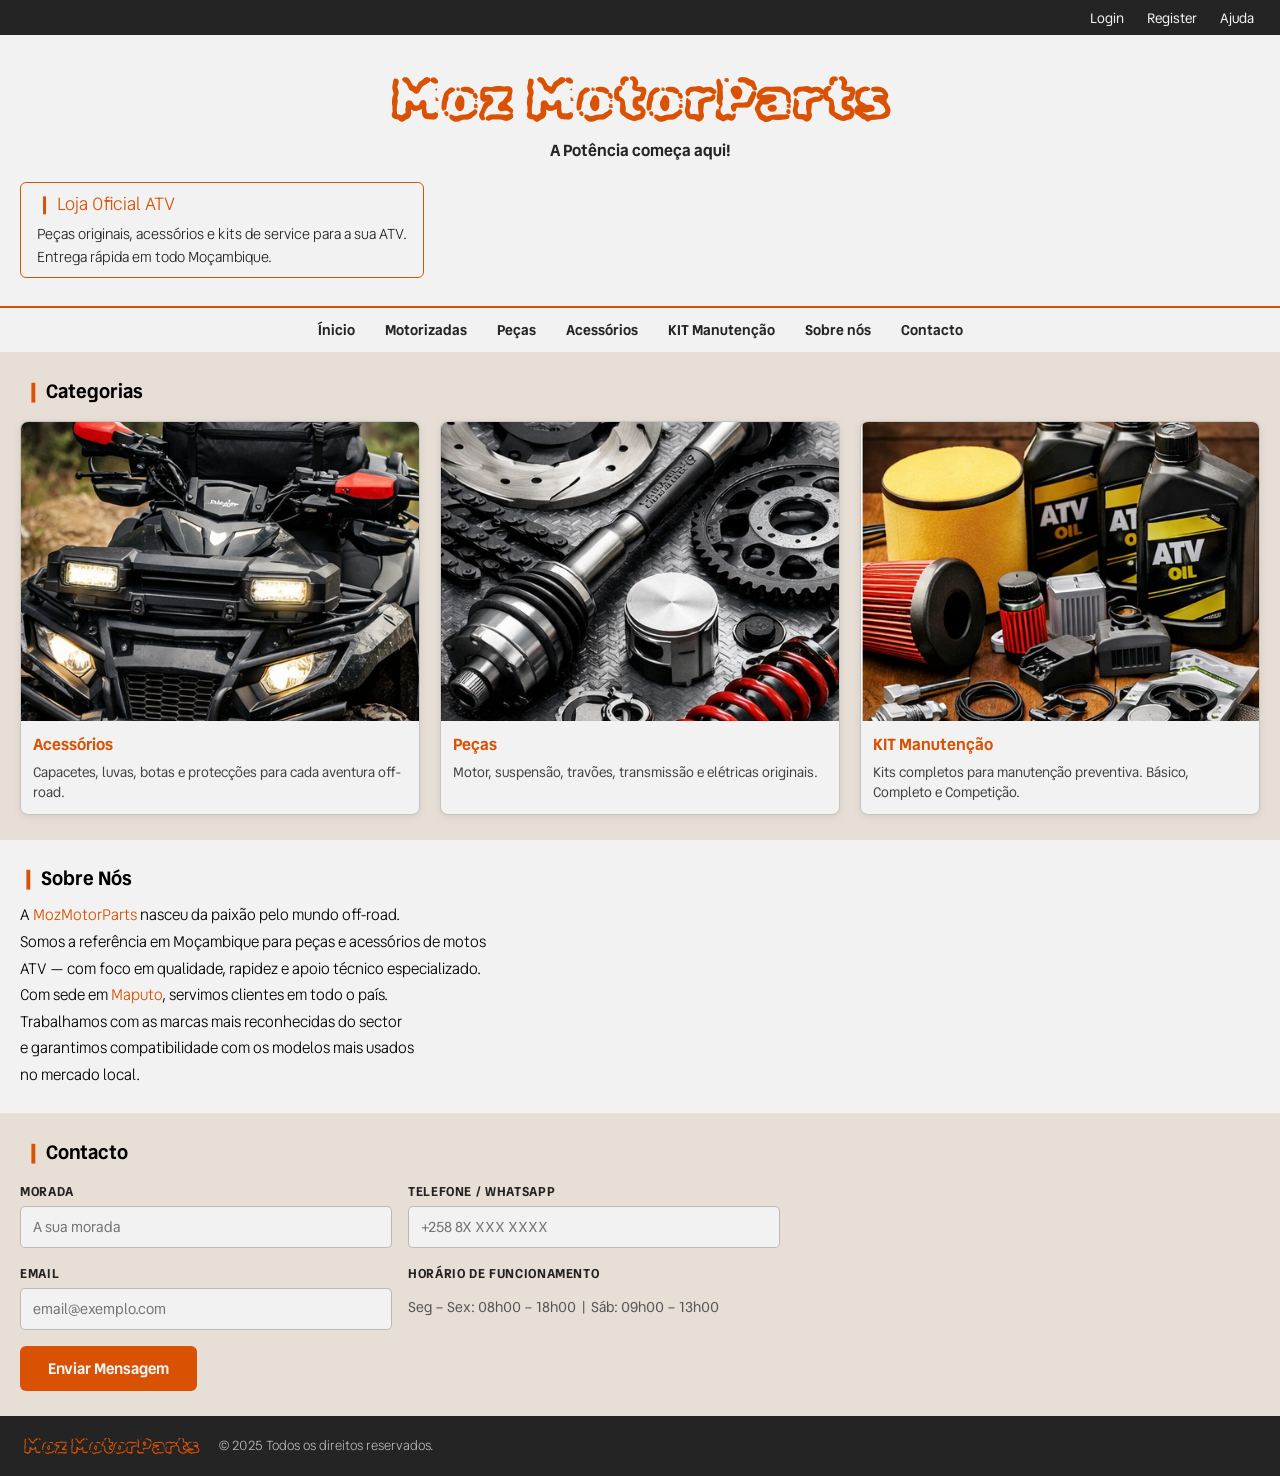
<file: index.html>
<!DOCTYPE html>
<html lang="en">
<head>
    <meta charset="UTF-8">
    <meta name="viewport" content="width=device-width, initial-scale=1.0">
    <title>Moz MotorParts</title>
    <link rel="stylesheet" href="style.css">
</head>
<body>
    <header>
        <nav id="topNav">
            <a href="#">Login</a>
            <a href="#">Register</a>
            <a href="#">Ajuda</a>
        </nav>
        <div class="header-hero">
            <h1>Moz MotorParts</h1>
            <p class="header-tagline">A Potência começa aqui!</p>
            <div class="header-banner">
                <h2>Loja Oficial ATV</h2>
                <p>
                    Peças originais, acessórios e kits de service para a sua
                    ATV. <br> Entrega rápida em todo Moçambique.
                </p>
            </div>
        </div>
        <nav id="headerNav">
            <button class="nav-toggle" id="navToggle" aria-label="Abrir menu">&#9776;</button>
            <div class="nav-links" id="navLinks">
                <a href="#">Ínicio</a>
                <a href="#">Motorizadas</a>
                <a href="#">Peças</a>
                <a href="#">Acessórios</a>
                <a href="#">KIT Manutenção</a>
                <a href="#">Sobre nós</a>
                <a href="#">Contacto</a>
            </div>
        </nav>
    </header>
    <main>
        <div class="divColor3">
            <h2>Categorias</h2>
            <div id="categorias">
                <div class="moldure">
                    <img src="Images/atv acessories.png" alt="acessories">
                    <div class="caption">
                        <h4>Acessórios</h4>
                        <p>Capacetes, luvas, botas e protecções para cada aventura off-road.</p>
                    </div>
                </div>
                <div class="moldure">
                    <img src="Images/atv pecas.png" alt="pecas">
                    <div class="caption">
                        <h4>Peças</h4>
                        <p>Motor, suspensão, travões, transmissão e elétricas originais.</p>
                    </div>
                </div>
                <div class="moldure">
                    <img src="Images/atv kit service.png" alt="kitservice">
                    <div class="caption">
                        <h4>KIT Manutenção</h4>
                        <p>Kits completos para manutenção preventiva. Básico, Completo e Competição.</p>
                    </div>
                </div>
            </div>
        </div>
        <aside>
            <div id="aboutUs">
                <h2>Sobre Nós</h2>
                <p>
                    A <span>MozMotorParts</span> nasceu da paixão pelo mundo off-road. <br>
                    Somos a referência em Moçambique para peças e acessórios
                    de motos <br> ATV — com foco em qualidade, rapidez e apoio técnico
                    especializado.
                    <br>
                    Com sede em <span>Maputo</span>, servimos clientes em todo o país. <br>
                    Trabalhamos com as marcas mais reconhecidas do sector <br>
                    e garantimos compatibilidade com os modelos mais usados <br>
                    no mercado local.
                </p>
            </div>
            <div class="divColor3">
                <h2>Contacto</h2>
                <div class="contact-form">
                    <div class="contact-field">
                        <label>Morada</label>
                        <input type="text" placeholder="A sua morada">
                    </div>
                    <div class="contact-field">
                        <label>Telefone / WhatsApp</label>
                        <input type="text" placeholder="+258 8X XXX XXXX">
                    </div>
                    <div class="contact-field">
                        <label>Email</label>
                        <input type="email" placeholder="email@exemplo.com">
                    </div>
                    <div class="contact-field">
                        <label>Horário de Funcionamento</label>
                        <p class="horario">Seg – Sex: 08h00 – 18h00 &nbsp;|&nbsp; Sáb: 09h00 – 13h00</p>
                    </div>
                    <button class="contact-btn">Enviar Mensagem</button>
                </div>
            </div>
        </aside>
    </main>
    <footer>
        <div class="footer-inner">
          <div class="footer-left">
            <p id="footerTitle">Moz MotorParts</p>
            <p class="footer-copy">&copy; 2025 Todos os direitos reservados.</p>
          </div> 
        </div>
    </footer>
</body>
</html>
</file>
<file: style.css>
@charset "UTF-8";

@import url('https://fonts.googleapis.com/css2?family=Vend+Sans:ital,wght@0,300..700;1,300..700&display=swap');
@import url('https://fonts.googleapis.com/css2?family=Rubik+Burned&display=swap');

:root {
    --color0:#0d0d0de5;
    --color1:#F2F2F2;
    --color2:#D95204;
    --color3:#d9c3b06f;
    --border: #ebebeb;

    --logo-font: 'Rubik Burned', Verdana, Helvetica, sans-serif;
    --default-font:'Vend Sans', Verdana, Helvetica, sans-serif;
}


*, *::before, *::after {
    margin: 0;
    padding: 0;
    box-sizing: border-box;
}

body {
    background-color: var(--color1);
    font-family: var(--default-font);
}

.divColor3 {
    background-color: var(--color3);
    padding: 25px 0px 25px 0px;
}

#topNav {
    text-align: right;
    background-color: var(--color0);
    padding: 6px 16px;
}  

header #topNav > a {
    text-decoration: none;
    color: var(--color1);
    padding: 0 10px;
    font-size: 0.85rem;
}

header #topNav > a:hover {
    color: var(--color2);
    transition-duration: 0.3s;
}

.header-hero {
    background-color: var(--color1);
    padding: 32px 20px 28px;
    text-align: left;
}

header h1 {
    font-family: var(--logo-font);
    color: var(--color2);
    font-size: clamp(2rem, 6vw, 3.5rem);
    letter-spacing: 2px;
    margin-bottom: 6px;
    text-align: center;
}

.header-tagline {
    color: var(--color0);
    font-weight: bold;
    font-size: 1rem;
    margin-bottom: 20px;
    text-align: center;
}

.header-banner {
    display: inline-block;
    border: 1px solid var(--color2);
    border-radius: 6px;
    padding: 8px 16px;
    background-color: var(--color1);
    text-align: left;
}

.header-banner h2 {
    color: var(--color2);
    font-weight: lighter;
    margin-bottom: 6px;
    font-size: 1.1rem;
}

.header-banner h2::before {
    content: '❙';
    margin-right: 5px;
    color: var(--color2);
}

.header-banner p {
    font-weight: lighter;
    color: var(--color0);
    font-size: 0.9rem;
    line-height: 1.6;
}

#headerNav {
    background-color: var(--color1);
    border-top: 2px solid var(--color2);
    padding: 0;
    position: sticky;
    top: 0;
    z-index: 100;
}

.nav-links {
    display: flex;
    flex-wrap: wrap;
    justify-content: center;
    gap: 2px;
    padding: 6px 12px;
}

header #headerNav .nav-links > a {
    color: var(--color0);
    text-decoration: none;
    padding: 6px 14px;
    font-weight: bold;
    font-size: 0.88rem;
    border-radius: 5px;
    transition: background-color 0.25s, color 0.25s;
    white-space: nowrap;
}

header #headerNav .nav-links > a:hover {
    color: var(--color1);
    background-color: var(--color2);
}

.nav-toggle {
    display: none;
    background: none;
    border: none;
    color: var(--color0);
    font-size: 1.5rem;
    cursor: pointer;
    padding: 10px 16px;
    width: 100%;
    text-align: right;
}

.divColor3 {
    background-color: var(--color3);
    padding: 25px 20px;
}

.divColor3 > h2 {
    margin: 0 0 16px 5px;
    font-size: 1.2rem;
}

.divColor3 > h2::before {
    content: '❙';
    margin-right: 5px;
    color: var(--color2);
}

#categorias {
    display: grid;
    grid-template-columns: repeat(3, 1fr);
    gap: 20px;
}

.moldure {
    border: 1px solid rgba(13, 13, 13, 0.2);
    border-radius: 8px;
    overflow: hidden;
    background-color: var(--color1);
    box-shadow: 0 2px 8px rgba(0,0,0,0.08);
    transition: transform 0.25s, box-shadow 0.25s;
}

.moldure:hover {
    transform: translateY(-4px);
    box-shadow: 0 6px 20px rgba(217, 82, 4, 0.15);
}

.moldure img {
    width: 100%;
    display: block;
    aspect-ratio: 4/3;
    object-fit: cover;
}


.caption {
    padding: 12px;
}

.caption h4 {
    color: var(--color2);
    margin-bottom: 6px;
    font-size: 1rem;
}

.caption p {
    font-size: 0.85em;
    line-height: 1.5;
    color: #444;
}

#aboutUs {
    margin: 24px 20px;
    font-weight: lighter;
    max-width: 720px;
}

#aboutUs > h2 {
    margin-bottom: 10px;
    font-size: 1.2rem;
}

#aboutUs > h2::before {
    content: '❙';
    margin-right: 5px;
    color: var(--color2);
}

#aboutUs > p {
    line-height: 1.75;
    font-size: 0.95rem;
}

span {
    color: var(--color2);color: var(--color2);
}

.contact-form {
    display: grid;
    grid-template-columns: repeat(2, 1fr);
    gap: 16px;
    margin-top: 16px;
    max-width: 760px;
}
 
.contact-field {
    display: flex;
    flex-direction: column;
    gap: 5px;
}

.contact-field label {
    font-size: 0.8rem;
    font-weight: bold;
    color: var(--color0);
    text-transform: uppercase;
    letter-spacing: 0.05em;
}
 
.contact-field input {
    border: 1px solid rgba(13,13,13,0.25);
    border-radius: 5px;
    padding: 9px 12px;
    font-family: var(--default-font);
    font-size: 0.9rem;
    background-color: var(--color1);
    transition: border-color 0.25s, box-shadow 0.25s;
    width: 100%;
}

.contact-field input:focus {
    outline: none;
    border-color: var(--color2);
    box-shadow: 0 0 0 3px rgba(217, 82, 4, 0.12);
}

.horario {
    font-size: 0.88rem;
    color: #555;
    padding: 9px 0;
    line-height: 1.5;
}
 
.contact-btn {
    grid-column: 1 / -1;
    background-color: var(--color2);
    color: var(--color1);
    border: none;
    border-radius: 6px;
    padding: 11px 28px;
    font-family: var(--default-font);
    font-size: 0.95rem;
    font-weight: bold;
    cursor: pointer;
    width: fit-content;
    transition: background-color 0.25s, transform 0.15s;
}

.contact-btn:hover {
    background-color: #b84403;
    transform: translateY(-1px);
}

footer {
   background-color: var(--color0);
   padding: 18px 24px; 
   color: var(--color1);
}

.footer-inner {
    display: flex;
    align-items: center;
    justify-content: space-between;
    flex-wrap: wrap;
    gap: 16px;
}

.footer-left {
    display: flex;
    align-items: center;
    gap: 20px;
    flex-wrap: wrap;
}

#footerTitle {
    font-family: var(--logo-font);
    color: var(--color2);
    font-size: 1.3rem;
}

.footer-copy {
    font-weight: lighter;
    font-size: 0.82rem;
    opacity: 0.7;
}
</file>
